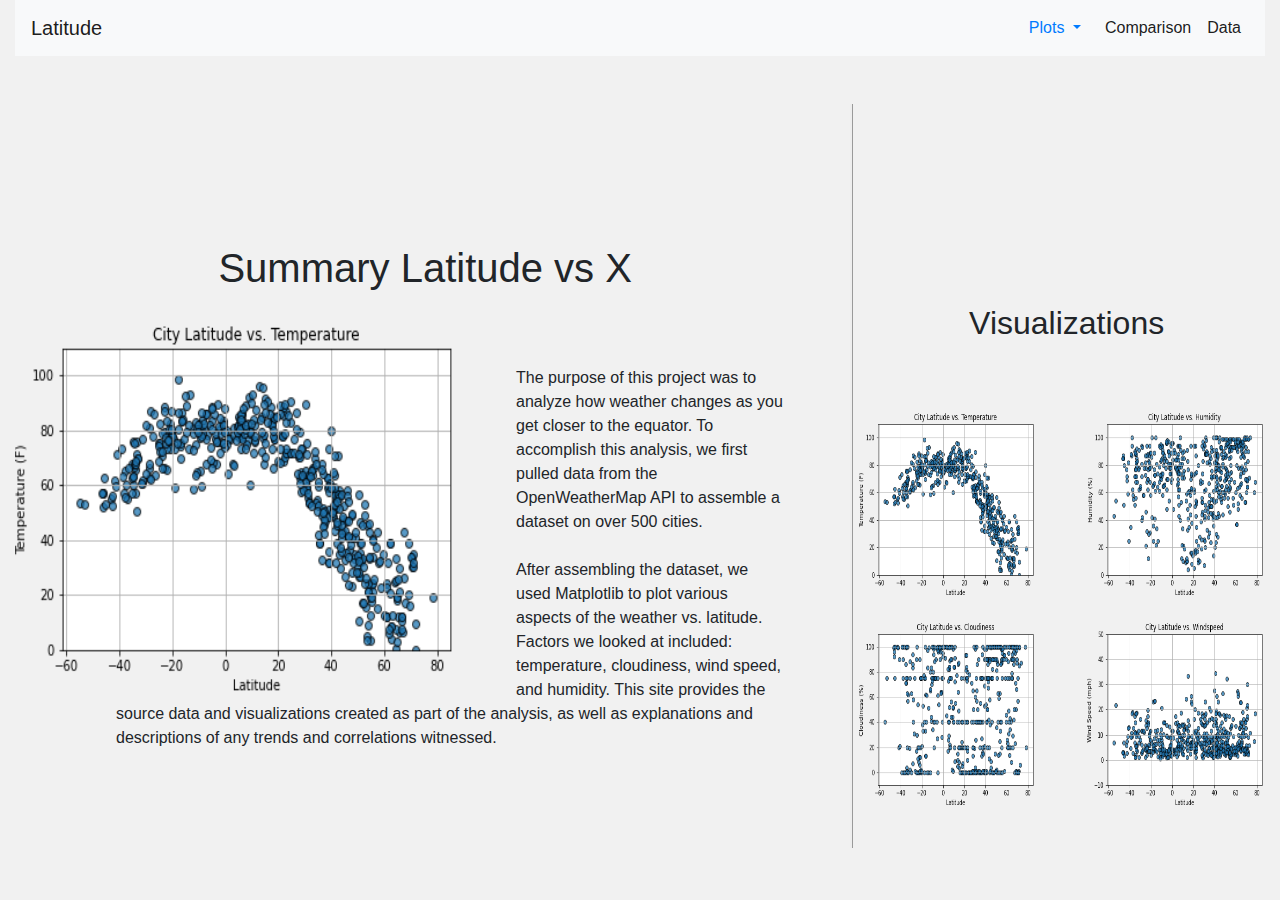
<file: WebVisualizations/index.html>
<!DOCTYPE html>
<html lang="en">
  <head>
      <meta charset="UTF-8">
      <title>Bootstrap Components</title>
      <link rel="stylesheet" href="https://stackpath.bootstrapcdn.com/bootstrap/4.3.1/css/bootstrap.min.css" integrity="sha384-ggOyR0iXCbMQv3Xipma34MD+dH/1fQ784/j6cY/iJTQUOhcWr7x9JvoRxT2MZw1T" crossorigin="anonymous">
      <link rel="stylesheet" href="styles.css">
    </head>
<body>
  
    <div class="container-fluid">
        <nav class="navbar navbar-expand-lg navbar-light bg-light">
            <a class="navbar-brand" href="index.html">Latitude</a>
            <button class="navbar-toggler" type="button" data-toggle="collapse" data-target="#navbarSupportedContent" aria-controls="navbarSupportedContent" aria-expanded="false" aria-label="Toggle navigation">
              <span class="navbar-toggler-icon"></span>
            </button>
          
            <div class="collapse navbar-collapse" id="navbarSupportedContent">
              <ul class="navbar-nav mr-auto">
                
            </ul>
                              
              <form class="form-inline my-2 my-lg-0">
                <ul class="navbar-nav mr-auto">
                
                </ul>
                <li class="nav-item dropdown">
                    <a class="nav-link dropdown-toggle" href="#" id="navbarDropdown" role="button" data-toggle="dropdown" aria-haspopup="true" aria-expanded="false">
                      Plots
                    </a>
                    <div class="dropdown-menu" aria-labelledby="navbarDropdown">
                      <a class="dropdown-item" href="temperature.html">Max Temperature</a>
                      <a class="dropdown-item" href="humidity.html">Humidity</a>
                      <a class="dropdown-item" href="cloudiness.html">Cloudiness</a>
                      <a class="dropdown-item" href="wind_speed.html">Wind Speed</a>

                    </div>
                  </li>
                
                  <ul class="navbar-nav mr-auto">
                    <li class="nav-item active">
                      <a class="nav-link" href="comparison.html">Comparison </a>
                    </li>
                    <li class="nav-item active">
                      <a class="nav-link" href="data.html">Data</a>
                    </li>
                   
                     
                  </ul>
              </form>
            </div>
          </nav>

        <div class="row">
          <article class="row single-post mt-5 no-gutters">
            <div class="col-md-8">
                <div class="page-header">
                    <h1>
                        <center>Summary Latitude vs X</center>
                       
                    </h1>
                </div>
                <div class="image-wrapper float-left pr-3">
                    <img src="assets\temp.png" width="500" height="400">
                </div>
                <div class="single-post-content-wrapper p-3">
                    <p>The purpose of this project was to analyze how weather changes as you get closer to the equator. To accomplish this analysis, we first pulled data from the OpenWeatherMap API to assemble a dataset on over 500 cities.
                    <br><br>
                    After assembling the dataset, we used Matplotlib to plot various aspects of the weather vs. latitude. Factors we looked at included: temperature, cloudiness, wind speed, and humidity. This site provides the source data and visualizations created as part of the analysis, as well as explanations and descriptions of any trends and correlations witnessed.                </div>
                    </p>
                </div>
                
            <!-- </article> -->
        
        
    
          
                    <div class="col-md-4">
                        
                            <h2>
                                <center>Visualizations</center>
                            </h2>
                        
                        <div class="row">
                            <div class="col-md-6">
                                <a href="temperature.html"> <img alt="Temperature imgage" src="assets\temp.png" width="200" height="200"/> </a>
                            </div>
                            <div class="col-md-6">
                                <a href="humidity.html"> <img alt="Humidity" src="assets\humidity.png" width="200" height="200"/></a>
                            </div>
                        </div>
                        <div class="row">
                            <div class="col-md-6">
                                <a href="cloudiness.html"> <img alt="Cloudiness" src="assets\cloudiness.png" width="200" height="200"/></a>
                            </div>
                            <div class="col-md-6">
                                <a href="wind_speed.html">   <img alt="wind_speed" src="assets\wind.png" width="200" height="200" /></a>
                            </div>
                        </div>
                    </div>
                </article>
                </div>
            </div>
        </div>
    </div>

</body>
<script src="https://code.jquery.com/jquery-3.3.1.slim.min.js" integrity="sha384-q8i/X+965DzO0rT7abK41JStQIAqVgRVzpbzo5smXKp4YfRvH+8abtTE1Pi6jizo" crossorigin="anonymous"></script>
<script src="https://cdnjs.cloudflare.com/ajax/libs/popper.js/1.14.7/umd/popper.min.js" integrity="sha384-UO2eT0CpHqdSJQ6hJty5KVphtPhzWj9WO1clHTMGa3JDZwrnQq4sF86dIHNDz0W1" crossorigin="anonymous"></script>
<script src="https://stackpath.bootstrapcdn.com/bootstrap/4.3.1/js/bootstrap.min.js" integrity="sha384-JjSmVgyd0p3pXB1rRibZUAYoIIy6OrQ6VrjIEaFf/nJGzIxFDsf4x0xIM+B07jRM" crossorigin="anonymous"></script>

</html>
</file>
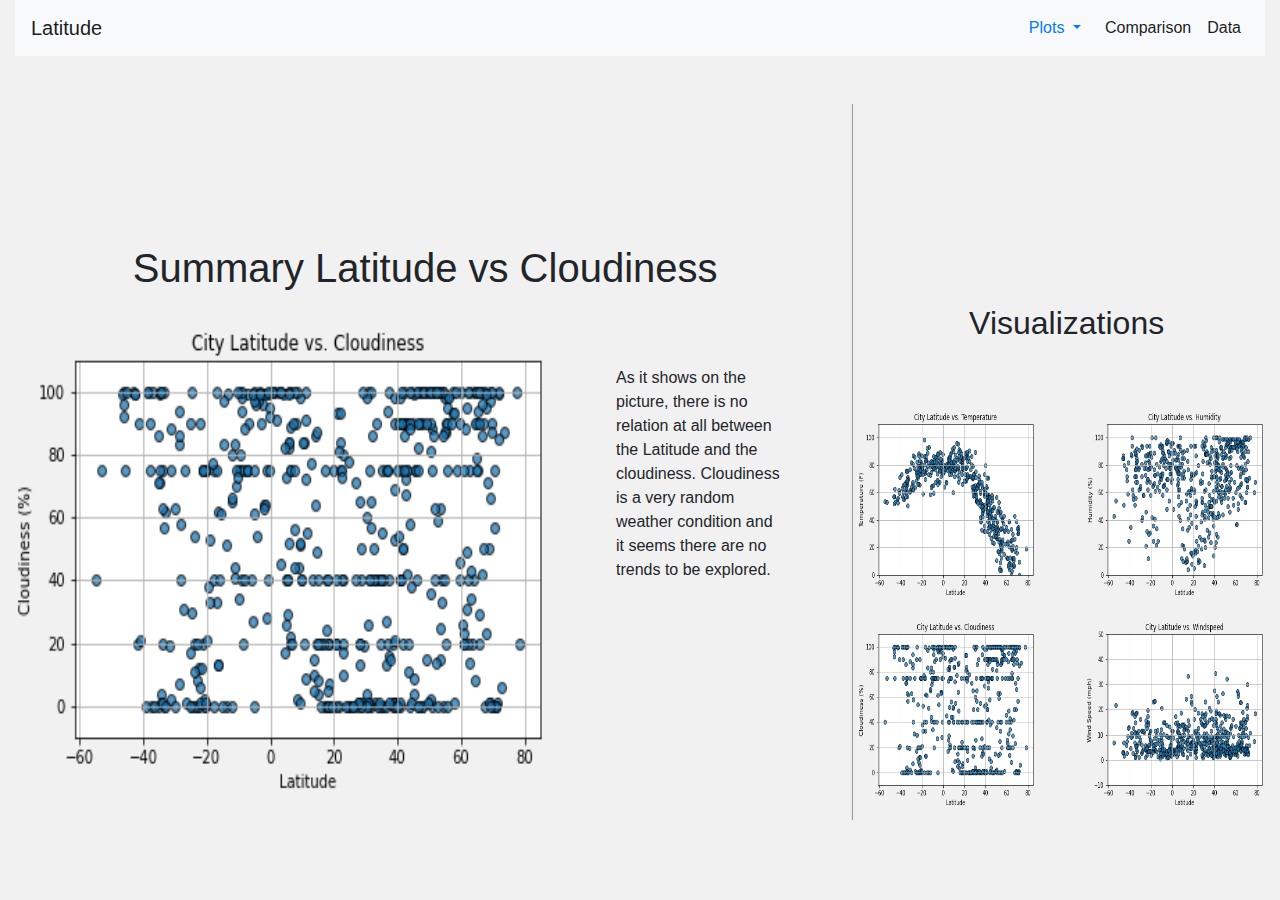
<file: WebVisualizations/cloudiness.html>
<!DOCTYPE html>
<html lang="en">
  <head>
      <meta charset="UTF-8">
      <title>Bootstrap Components</title>
      <link rel="stylesheet" href="https://stackpath.bootstrapcdn.com/bootstrap/4.3.1/css/bootstrap.min.css" integrity="sha384-ggOyR0iXCbMQv3Xipma34MD+dH/1fQ784/j6cY/iJTQUOhcWr7x9JvoRxT2MZw1T" crossorigin="anonymous">
      <link rel="stylesheet" href="styles.css">
    </head>
<body>
  
    <div class="container-fluid">
        <nav class="navbar navbar-expand-lg navbar-light bg-light">
            <a class="navbar-brand" href="index.html">Latitude</a>
            <button class="navbar-toggler" type="button" data-toggle="collapse" data-target="#navbarSupportedContent" aria-controls="navbarSupportedContent" aria-expanded="false" aria-label="Toggle navigation">
              <span class="navbar-toggler-icon"></span>
            </button>
          
            <div class="collapse navbar-collapse" id="navbarSupportedContent">
              <ul class="navbar-nav mr-auto">
                
            </ul>
                              
              <form class="form-inline my-2 my-lg-0">
                <ul class="navbar-nav mr-auto">
                
                </ul>
                <li class="nav-item dropdown">
                    <a class="nav-link dropdown-toggle" href="#" id="navbarDropdown" role="button" data-toggle="dropdown" aria-haspopup="true" aria-expanded="false">
                      Plots
                    </a>
                    <div class="dropdown-menu" aria-labelledby="navbarDropdown">
                      <a class="dropdown-item" href="temperature.html">Max Temperature</a>
                      <a class="dropdown-item" href="humidity.html">Humidity</a>
                      <a class="dropdown-item" href="cloudiness.html">Cloudiness</a>
                      <a class="dropdown-item" href="wind_speed.html">Wind Speed</a>

                    </div>
                  </li>
                
                  <ul class="navbar-nav mr-auto">
                    <li class="nav-item active">
                      <a class="nav-link" href="comparison.html">Comparison </a>
                    </li>
                    <li class="nav-item active">
                      <a class="nav-link" href="data.html">Data</a>
                    </li>
                   
                     
                  </ul>
              </form>
            </div>
          </nav>

        <div class="row">
          <article class="row single-post mt-5 no-gutters">
            <div class="col-md-8">
                <div class="page-header">
                    <h1>
                        <center>Summary Latitude vs Cloudiness</center>
                       
                    </h1>
                </div>
                <div class="image-wrapper float-left pr-3">
                    <img src="assets\cloudiness.png" width="600" height="500">
                </div>
                <div class="single-post-content-wrapper p-3">
                    <p>
                   As it shows on the picture, there is no relation at all between the Latitude and the cloudiness. Cloudiness is a very random weather condition and it seems there are no trends to be explored. 
                </p>              
                </div>
            </div>
                
            <!-- </article> -->
        
        
    
          
                    <div class="col-md-4">
                        
                            <h2>
                                <center>Visualizations</center>
                            </h2>
                        
                        <div class="row">
                            <div class="col-md-6">
                                <a href="temperature.html"> <img alt="Temperature imgage" src="assets\temp.png" width="200" height="200"/> </a>
                            </div>
                            <div class="col-md-6">
                                <a href="humidity.html"> <img alt="Humidity" src="assets\humidity.png" width="200" height="200"/></a>
                            </div>
                        </div>
                        <div class="row">
                            <div class="col-md-6">
                                <a href="cloudiness.html"> <img alt="Cloudiness" src="assets\cloudiness.png" width="200" height="200"/></a>
                            </div>
                            <div class="col-md-6">
                                <a href="wind_speed.html">   <img alt="wind_speed" src="assets\wind.png" width="200" height="200" /></a>
                            </div>
                        </div>
                    </div>
                </article>
                </div>
            </div>
        </div>
    </div>

</body>
<script src="https://code.jquery.com/jquery-3.3.1.slim.min.js" integrity="sha384-q8i/X+965DzO0rT7abK41JStQIAqVgRVzpbzo5smXKp4YfRvH+8abtTE1Pi6jizo" crossorigin="anonymous"></script>
<script src="https://cdnjs.cloudflare.com/ajax/libs/popper.js/1.14.7/umd/popper.min.js" integrity="sha384-UO2eT0CpHqdSJQ6hJty5KVphtPhzWj9WO1clHTMGa3JDZwrnQq4sF86dIHNDz0W1" crossorigin="anonymous"></script>
<script src="https://stackpath.bootstrapcdn.com/bootstrap/4.3.1/js/bootstrap.min.js" integrity="sha384-JjSmVgyd0p3pXB1rRibZUAYoIIy6OrQ6VrjIEaFf/nJGzIxFDsf4x0xIM+B07jRM" crossorigin="anonymous"></script>

</html>
</file>
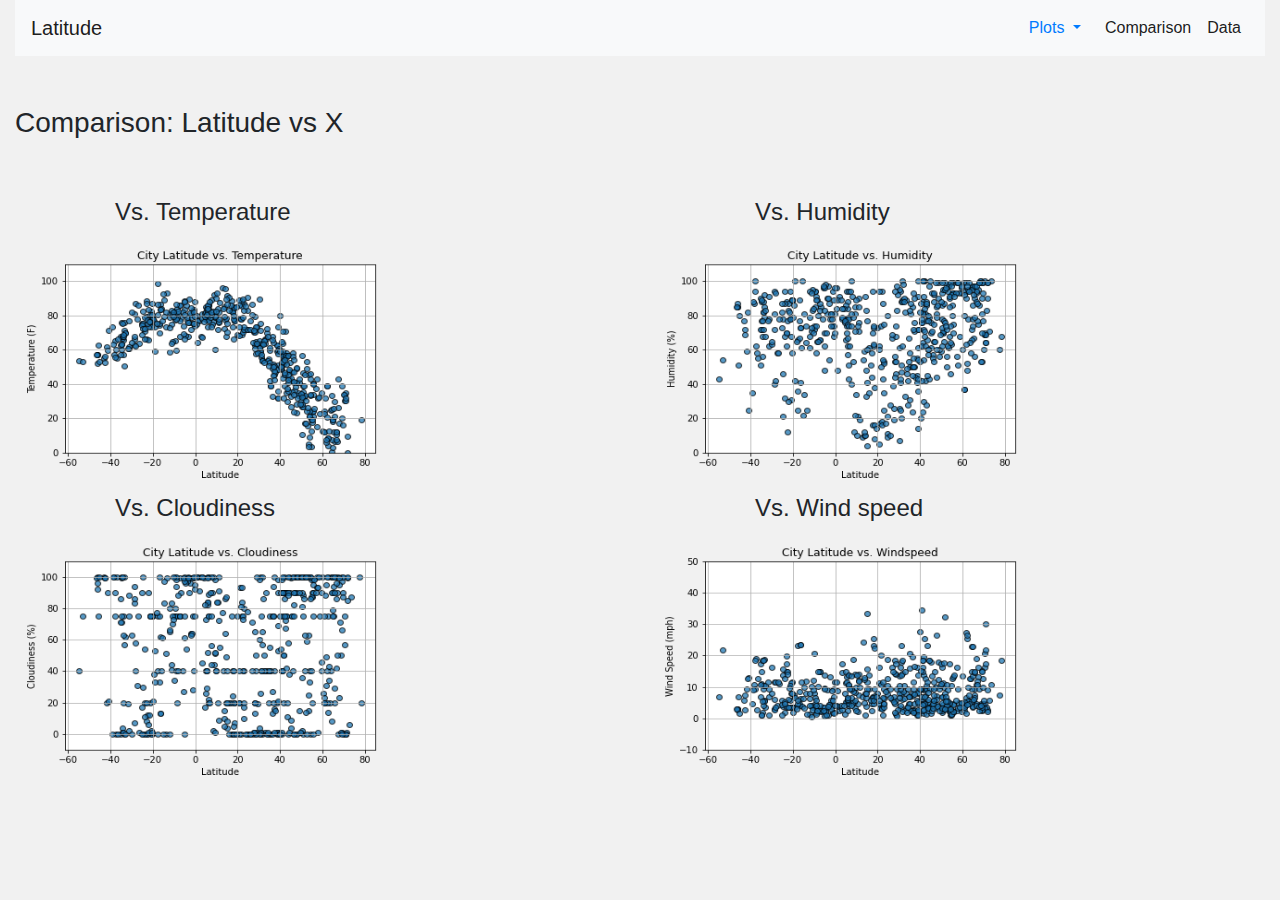
<file: WebVisualizations/comparison.html>
<!DOCTYPE html>
<html lang="en">
  <head>
      <meta charset="UTF-8">
      <title>Bootstrap Components</title>
      <link rel="stylesheet" href="https://stackpath.bootstrapcdn.com/bootstrap/4.3.1/css/bootstrap.min.css" integrity="sha384-ggOyR0iXCbMQv3Xipma34MD+dH/1fQ784/j6cY/iJTQUOhcWr7x9JvoRxT2MZw1T" crossorigin="anonymous">
      <link rel="stylesheet" href="styles.css">
    </head>
<body>
  
    <div class="container-fluid">
        <nav class="navbar navbar-expand-lg navbar-light bg-light">
            <a class="navbar-brand" href="index.html">Latitude</a>
            <button class="navbar-toggler" type="button" data-toggle="collapse" data-target="#navbarSupportedContent" aria-controls="navbarSupportedContent" aria-expanded="false" aria-label="Toggle navigation">
              <span class="navbar-toggler-icon"></span>
            </button>
          
            <div class="collapse navbar-collapse" id="navbarSupportedContent">
              <ul class="navbar-nav mr-auto">
                
            </ul>
                              
              <form class="form-inline my-2 my-lg-0">
                <ul class="navbar-nav mr-auto">
                
                </ul>
                <li class="nav-item dropdown">
                    <a class="nav-link dropdown-toggle" href="#" id="navbarDropdown" role="button" data-toggle="dropdown" aria-haspopup="true" aria-expanded="false">
                      Plots
                    </a>
                    <div class="dropdown-menu" aria-labelledby="navbarDropdown">
                      <a class="dropdown-item" href="temperature.html">Max Temperature</a>
                      <a class="dropdown-item" href="humidity.html">Humidity</a>
                      <a class="dropdown-item" href="cloudiness.html">Cloudiness</a>
                      <a class="dropdown-item" href="wind_speed.html">Wind Speed</a>

                    </div>
                  </li>
                
                  <ul class="navbar-nav mr-auto">
                    <li class="nav-item active">
                      <a class="nav-link" href="comparison.html">Comparison </a>
                    </li>
                    <li class="nav-item active">
                      <a class="nav-link" href="data.html">Data</a>
                    </li>
                   
                     
                  </ul>
              </form>
            </div>
          </nav>

                

                </div>
                <div class="row">
                    
                                     </div>
                    <div class="col-md-12">
                        
                            <h3>
                                Comparison: Latitude vs X
                            </h3>
                        
                        <div class="row">
                            <div class="col-md-6">
                                <h4>Vs. Temperature</h4>
                                <a href="temperature.html"> <img alt="Temperature imgage" src="assets\temp.png" width="400" height="250"/> </a>
                            </div>
                            <div class="col-md-6">
                                <h4>Vs. Humidity</h4>
                                <a href="humidity.html"><img alt="Temperature imgage" src="assets\humidity.png" width="400" height="250"/></a>
                            </div>
                        </div>
                        <div class="row">
                            <div class="col-md-6">
                                <h4>Vs. Cloudiness</h4>
                                <a href="cloudiness.html">    <img alt="Temperature imgage" src="assets\cloudiness.png" width="400" height="250"/><a/>
                            </div>
                            <div class="col-md-6">
                                <h4>Vs. Wind speed</h4>
                                <a href="wind_speed.html">  <img alt="Temperature imgage" src="assets\wind.png" width="400" height="250" /><a/>
                            </div>
                        </div>
                    </div>
                </div>
            </div>
        </div>
    </div>

</body>
<script src="https://code.jquery.com/jquery-3.3.1.slim.min.js" integrity="sha384-q8i/X+965DzO0rT7abK41JStQIAqVgRVzpbzo5smXKp4YfRvH+8abtTE1Pi6jizo" crossorigin="anonymous"></script>
<script src="https://cdnjs.cloudflare.com/ajax/libs/popper.js/1.14.7/umd/popper.min.js" integrity="sha384-UO2eT0CpHqdSJQ6hJty5KVphtPhzWj9WO1clHTMGa3JDZwrnQq4sF86dIHNDz0W1" crossorigin="anonymous"></script>
<script src="https://stackpath.bootstrapcdn.com/bootstrap/4.3.1/js/bootstrap.min.js" integrity="sha384-JjSmVgyd0p3pXB1rRibZUAYoIIy6OrQ6VrjIEaFf/nJGzIxFDsf4x0xIM+B07jRM" crossorigin="anonymous"></script>

</html>
</file>
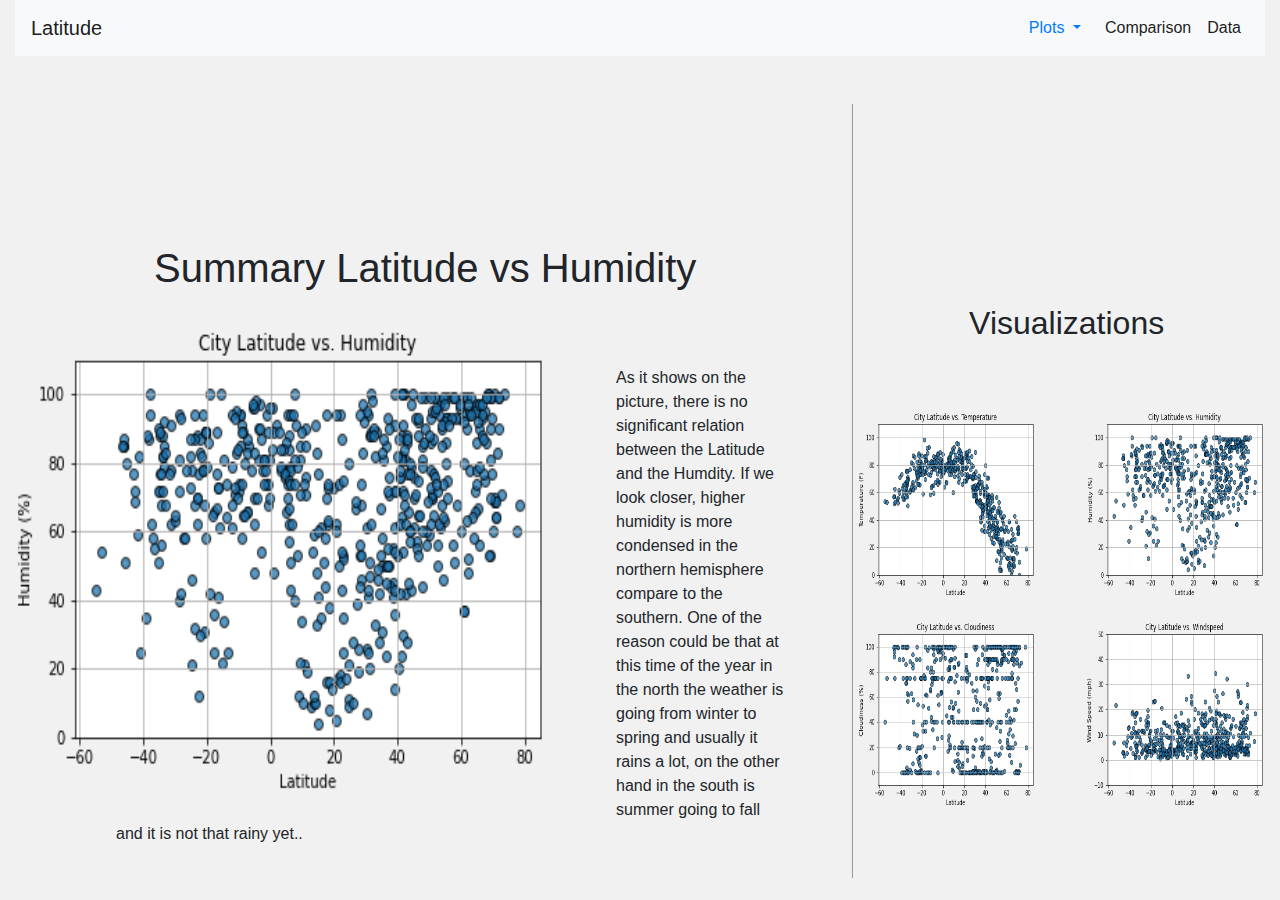
<file: WebVisualizations/humidity.html>
<!DOCTYPE html>
<html lang="en">
  <head>
      <meta charset="UTF-8">
      <title>Bootstrap Components</title>
      <link rel="stylesheet" href="https://stackpath.bootstrapcdn.com/bootstrap/4.3.1/css/bootstrap.min.css" integrity="sha384-ggOyR0iXCbMQv3Xipma34MD+dH/1fQ784/j6cY/iJTQUOhcWr7x9JvoRxT2MZw1T" crossorigin="anonymous">
      <link rel="stylesheet" href="styles.css">
    </head>
<body>
  
    <div class="container-fluid">
        <nav class="navbar navbar-expand-lg navbar-light bg-light">
            <a class="navbar-brand" href="index.html">Latitude</a>
            <button class="navbar-toggler" type="button" data-toggle="collapse" data-target="#navbarSupportedContent" aria-controls="navbarSupportedContent" aria-expanded="false" aria-label="Toggle navigation">
              <span class="navbar-toggler-icon"></span>
            </button>
          
            <div class="collapse navbar-collapse" id="navbarSupportedContent">
              <ul class="navbar-nav mr-auto">
                
            </ul>
                              
              <form class="form-inline my-2 my-lg-0">
                <ul class="navbar-nav mr-auto">
                
                </ul>
                <li class="nav-item dropdown">
                    <a class="nav-link dropdown-toggle" href="#" id="navbarDropdown" role="button" data-toggle="dropdown" aria-haspopup="true" aria-expanded="false">
                      Plots
                    </a>
                    <div class="dropdown-menu" aria-labelledby="navbarDropdown">
                      <a class="dropdown-item" href="temperature.html">Max Temperature</a>
                      <a class="dropdown-item" href="humidity.html">Humidity</a>
                      <a class="dropdown-item" href="cloudiness.html">Cloudiness</a>
                      <a class="dropdown-item" href="wind_speed.html">Wind Speed</a>

                    </div>
                  </li>
                
                  <ul class="navbar-nav mr-auto">
                    <li class="nav-item active">
                      <a class="nav-link" href="comparison.html">Comparison </a>
                    </li>
                    <li class="nav-item active">
                      <a class="nav-link" href="data.html">Data</a>
                    </li>
                   
                     
                  </ul>
              </form>
            </div>
          </nav>

        <div class="row">
          <article class="row single-post mt-5 no-gutters">
            <div class="col-md-8">
                <div class="page-header">
                    <h1>
                        <center>Summary Latitude vs Humidity</center>
                       
                    </h1>
                </div>
                <div class="image-wrapper float-left pr-3">
                    <img src="assets\humidity.png" width="600" height="500">
                </div>
                <div class="single-post-content-wrapper p-3">
                    <p>
                   As it shows on the picture, there is no significant relation between the Latitude and the Humdity. If we look closer, higher humidity is more condensed in the northern
                   hemisphere compare to the southern. One of the reason could be that at this time of the year in the north the weather is going from winter to spring and usually it rains a lot, on the other hand in the south is summer going to fall and it is not that rainy yet.. 
                </p>              
                </div>
            </div>
                
            <!-- </article> -->
        
        
    
          
                    <div class="col-md-4">
                        
                            <h2>
                                <center>Visualizations</center>
                            </h2>
                        
                        <div class="row">
                            <div class="col-md-6">
                                <a href="temperature.html"> <img alt="Temperature imgage" src="assets\temp.png" width="200" height="200"/> </a>
                            </div>
                            <div class="col-md-6">
                                <a href="humidity.html"> <img alt="Humidity" src="assets\humidity.png" width="200" height="200"/></a>
                            </div>
                        </div>
                        <div class="row">
                            <div class="col-md-6">
                                <a href="cloudiness.html"> <img alt="Cloudiness" src="assets\cloudiness.png" width="200" height="200"/></a>
                            </div>
                            <div class="col-md-6">
                                <a href="wind_speed.html">   <img alt="wind_speed" src="assets\wind.png" width="200" height="200" /></a>
                            </div>
                        </div>
                    </div>
                </article>
                </div>
            </div>
        </div>
    </div>

</body>
<script src="https://code.jquery.com/jquery-3.3.1.slim.min.js" integrity="sha384-q8i/X+965DzO0rT7abK41JStQIAqVgRVzpbzo5smXKp4YfRvH+8abtTE1Pi6jizo" crossorigin="anonymous"></script>
<script src="https://cdnjs.cloudflare.com/ajax/libs/popper.js/1.14.7/umd/popper.min.js" integrity="sha384-UO2eT0CpHqdSJQ6hJty5KVphtPhzWj9WO1clHTMGa3JDZwrnQq4sF86dIHNDz0W1" crossorigin="anonymous"></script>
<script src="https://stackpath.bootstrapcdn.com/bootstrap/4.3.1/js/bootstrap.min.js" integrity="sha384-JjSmVgyd0p3pXB1rRibZUAYoIIy6OrQ6VrjIEaFf/nJGzIxFDsf4x0xIM+B07jRM" crossorigin="anonymous"></script>

</html>
</file>
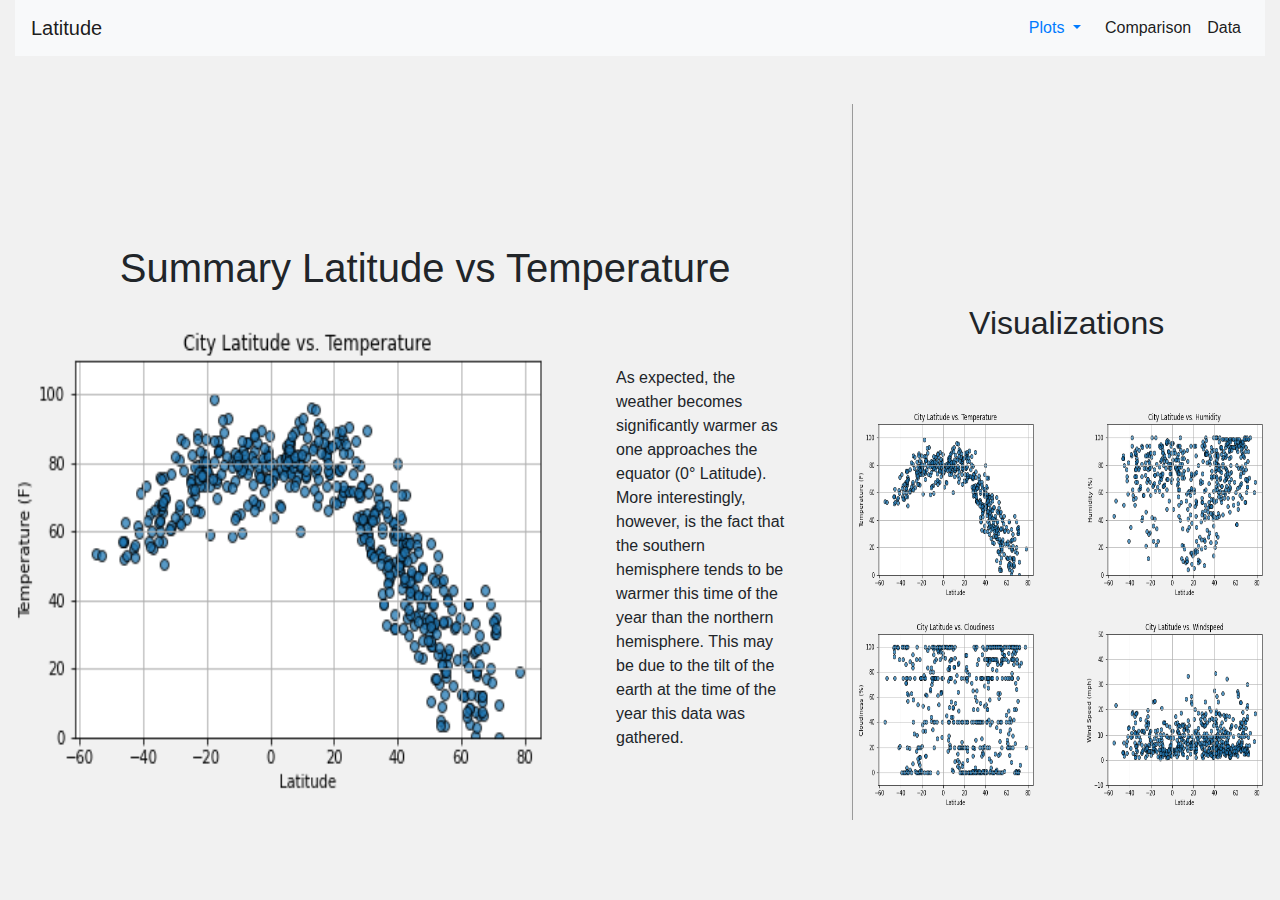
<file: WebVisualizations/temperature.html>
<!DOCTYPE html>
<html lang="en">
  <head>
      <meta charset="UTF-8">
      <title>Bootstrap Components</title>
      <link rel="stylesheet" href="https://stackpath.bootstrapcdn.com/bootstrap/4.3.1/css/bootstrap.min.css" integrity="sha384-ggOyR0iXCbMQv3Xipma34MD+dH/1fQ784/j6cY/iJTQUOhcWr7x9JvoRxT2MZw1T" crossorigin="anonymous">
      <link rel="stylesheet" href="styles.css">
    </head>
<body>
  
    <div class="container-fluid">
        <nav class="navbar navbar-expand-lg navbar-light bg-light">
            <a class="navbar-brand" href="index.html">Latitude</a>
            <button class="navbar-toggler" type="button" data-toggle="collapse" data-target="#navbarSupportedContent" aria-controls="navbarSupportedContent" aria-expanded="false" aria-label="Toggle navigation">
              <span class="navbar-toggler-icon"></span>
            </button>
          
            <div class="collapse navbar-collapse" id="navbarSupportedContent">
              <ul class="navbar-nav mr-auto">
                
            </ul>
                              
              <form class="form-inline my-2 my-lg-0">
                <ul class="navbar-nav mr-auto">
                
                </ul>
                <li class="nav-item dropdown">
                    <a class="nav-link dropdown-toggle" href="#" id="navbarDropdown" role="button" data-toggle="dropdown" aria-haspopup="true" aria-expanded="false">
                      Plots
                    </a>
                    <div class="dropdown-menu" aria-labelledby="navbarDropdown">
                      <a class="dropdown-item" href="temperature.html">Max Temperature</a>
                      <a class="dropdown-item" href="humidity.html">Humidity</a>
                      <a class="dropdown-item" href="cloudiness.html">Cloudiness</a>
                      <a class="dropdown-item" href="wind_speed.html">Wind Speed</a>

                    </div>
                  </li>
                
                  <ul class="navbar-nav mr-auto">
                    <li class="nav-item active">
                      <a class="nav-link" href="comparison.html">Comparison </a>
                    </li>
                    <li class="nav-item active">
                      <a class="nav-link" href="data.html">Data</a>
                    </li>
                   
                     
                  </ul>
              </form>
            </div>
          </nav>

        <div class="row">
          <article class="row single-post mt-5 no-gutters">
            <div class="col-md-8">
                <div class="page-header">
                    <h1>
                        <center>Summary Latitude vs Temperature</center>
                       
                    </h1>
                </div>
                <div class="image-wrapper float-left pr-3">
                    <img src="assets\temp.png" width="600" height="500">
                </div>
                <div class="single-post-content-wrapper p-3">
                    <p>
                    As expected, the weather becomes significantly warmer as one approaches the equator (0&deg Latitude). More interestingly, however, is the fact that the southern hemisphere tends to be warmer this time of the year than the northern hemisphere. This may be due to the tilt of the earth at the time of the year this data was gathered.
                </p>              
                </div>
            </div>
                
            <!-- </article> -->
        
        
    
          
                    <div class="col-md-4">
                        
                            <h2>
                                <center>Visualizations</center>
                            </h2>
                        
                        <div class="row">
                            <div class="col-md-6">
                                <a href="temperature.html"> <img alt="Temperature imgage" src="assets\temp.png" width="200" height="200"/> </a>
                            </div>
                            <div class="col-md-6">
                                <a href="humidity.html"> <img alt="Humidity" src="assets\humidity.png" width="200" height="200"/></a>
                            </div>
                        </div>
                        <div class="row">
                            <div class="col-md-6">
                                <a href="cloudiness.html"> <img alt="Cloudiness" src="assets\cloudiness.png" width="200" height="200"/></a>
                            </div>
                            <div class="col-md-6">
                                <a href="wind_speed.html">   <img alt="wind_speed" src="assets\wind.png" width="200" height="200" /></a>
                            </div>
                        </div>
                    </div>
                </article>
                </div>
            </div>
        </div>
    </div>

</body>
<script src="https://code.jquery.com/jquery-3.3.1.slim.min.js" integrity="sha384-q8i/X+965DzO0rT7abK41JStQIAqVgRVzpbzo5smXKp4YfRvH+8abtTE1Pi6jizo" crossorigin="anonymous"></script>
<script src="https://cdnjs.cloudflare.com/ajax/libs/popper.js/1.14.7/umd/popper.min.js" integrity="sha384-UO2eT0CpHqdSJQ6hJty5KVphtPhzWj9WO1clHTMGa3JDZwrnQq4sF86dIHNDz0W1" crossorigin="anonymous"></script>
<script src="https://stackpath.bootstrapcdn.com/bootstrap/4.3.1/js/bootstrap.min.js" integrity="sha384-JjSmVgyd0p3pXB1rRibZUAYoIIy6OrQ6VrjIEaFf/nJGzIxFDsf4x0xIM+B07jRM" crossorigin="anonymous"></script>

</html>
</file>
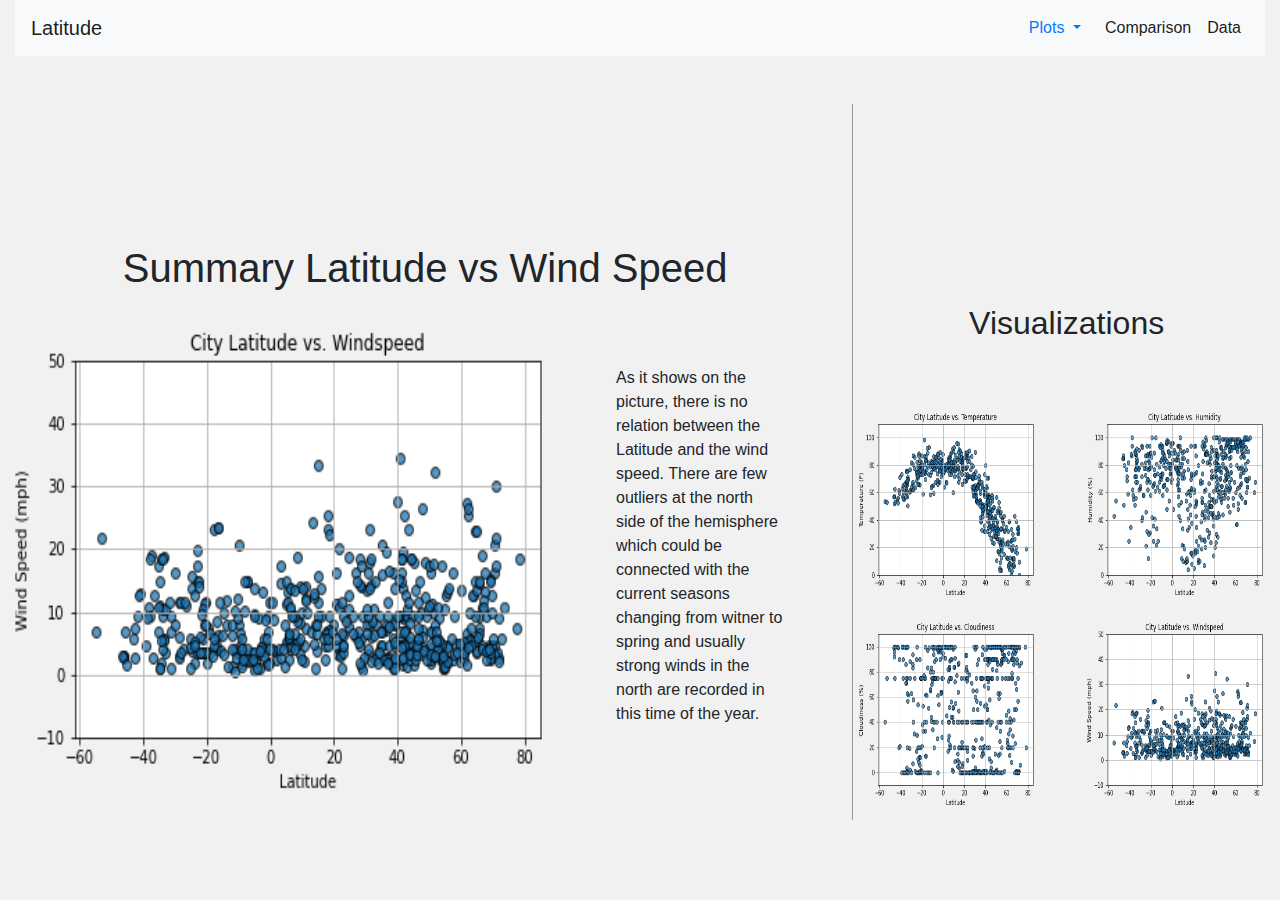
<file: WebVisualizations/wind_speed.html>
<!DOCTYPE html>
<html lang="en">
  <head>
      <meta charset="UTF-8">
      <title>Bootstrap Components</title>
      <link rel="stylesheet" href="https://stackpath.bootstrapcdn.com/bootstrap/4.3.1/css/bootstrap.min.css" integrity="sha384-ggOyR0iXCbMQv3Xipma34MD+dH/1fQ784/j6cY/iJTQUOhcWr7x9JvoRxT2MZw1T" crossorigin="anonymous">
      <link rel="stylesheet" href="styles.css">
    </head>
<body>
  
    <div class="container-fluid">
        <nav class="navbar navbar-expand-lg navbar-light bg-light">
            <a class="navbar-brand" href="index.html">Latitude</a>
            <button class="navbar-toggler" type="button" data-toggle="collapse" data-target="#navbarSupportedContent" aria-controls="navbarSupportedContent" aria-expanded="false" aria-label="Toggle navigation">
              <span class="navbar-toggler-icon"></span>
            </button>
          
            <div class="collapse navbar-collapse" id="navbarSupportedContent">
              <ul class="navbar-nav mr-auto">
                
            </ul>
                              
              <form class="form-inline my-2 my-lg-0">
                <ul class="navbar-nav mr-auto">
                
                </ul>
                <li class="nav-item dropdown">
                    <a class="nav-link dropdown-toggle" href="#" id="navbarDropdown" role="button" data-toggle="dropdown" aria-haspopup="true" aria-expanded="false">
                      Plots
                    </a>
                    <div class="dropdown-menu" aria-labelledby="navbarDropdown">
                      <a class="dropdown-item" href="temperature.html">Max Temperature</a>
                      <a class="dropdown-item" href="humidity.html">Humidity</a>
                      <a class="dropdown-item" href="cloudiness.html">Cloudiness</a>
                      <a class="dropdown-item" href="wind_speed.html">Wind Speed</a>

                    </div>
                  </li>
                
                  <ul class="navbar-nav mr-auto">
                    <li class="nav-item active">
                      <a class="nav-link" href="comparison.html">Comparison </a>
                    </li>
                    <li class="nav-item active">
                      <a class="nav-link" href="data.html">Data</a>
                    </li>
                   
                     
                  </ul>
              </form>
            </div>
          </nav>

        <div class="row">
          <article class="row single-post mt-5 no-gutters">
            <div class="col-md-8">
                <div class="page-header">
                    <h1>
                        <center>Summary Latitude vs Wind Speed</center>
                       
                    </h1>
                </div>
                <div class="image-wrapper float-left pr-3">
                    <img src="assets\wind.png" width="600" height="500">
                </div>
                <div class="single-post-content-wrapper p-3">
                    <p>
                   As it shows on the picture, there is no relation between the Latitude and the wind speed. There are few outliers at the north side of the hemisphere which could be connected with the current seasons changing from witner to spring and usually strong winds in the north are recorded in this time of the year.
                </p>              
                </div>
            </div>
                
            <!-- </article> -->
        
        
    
          
                    <div class="col-md-4">
                        
                            <h2>
                                <center>Visualizations</center>
                            </h2>
                        
                        <div class="row">
                            <div class="col-md-6">
                                <a href="temperature.html"> <img alt="Temperature imgage" src="assets\temp.png" width="200" height="200"/> </a>
                            </div>
                            <div class="col-md-6">
                                <a href="humidity.html"> <img alt="Humidity" src="assets\humidity.png" width="200" height="200"/></a>
                            </div>
                        </div>
                        <div class="row">
                            <div class="col-md-6">
                                <a href="cloudiness.html"> <img alt="Cloudiness" src="assets\cloudiness.png" width="200" height="200"/></a>
                            </div>
                            <div class="col-md-6">
                                <a href="wind_speed.html">   <img alt="wind_speed" src="assets\wind.png" width="200" height="200" /></a>
                            </div>
                        </div>
                    </div>
                </article>
                </div>
            </div>
        </div>
    </div>

</body>
<script src="https://code.jquery.com/jquery-3.3.1.slim.min.js" integrity="sha384-q8i/X+965DzO0rT7abK41JStQIAqVgRVzpbzo5smXKp4YfRvH+8abtTE1Pi6jizo" crossorigin="anonymous"></script>
<script src="https://cdnjs.cloudflare.com/ajax/libs/popper.js/1.14.7/umd/popper.min.js" integrity="sha384-UO2eT0CpHqdSJQ6hJty5KVphtPhzWj9WO1clHTMGa3JDZwrnQq4sF86dIHNDz0W1" crossorigin="anonymous"></script>
<script src="https://stackpath.bootstrapcdn.com/bootstrap/4.3.1/js/bootstrap.min.js" integrity="sha384-JjSmVgyd0p3pXB1rRibZUAYoIIy6OrQ6VrjIEaFf/nJGzIxFDsf4x0xIM+B07jRM" crossorigin="anonymous"></script>

</html>
</file>
<file: WebVisualizations/styles.css>
body {
  background: #f1f1f1;
}

.nav {
  background: rgb(156, 243, 156);
  font: black;
  padding-bottom: 10px;
}

.navbar { 
  list-style-type: none; 
}

.page-header{
  padding-top: 100px;
  

  
}
.lead{
  text-align:left;
  text-indent:50px;
  /* padding-inline-start: 100px; */
  /* padding-top: 50px;  */

  padding-right: 50px;
}
.col-md-8 {
  /* height: 100px; */
  padding-top: 40px;
  /* background: #cdcdcdf5; */
  align-items: center;
  border-inline-end-style:ridge;

}

.col-md-6{
padding-bottom: 10px;
}

p{
  
  padding-inline-start: 100px;
  padding-top: 50px;
  padding-right: 50px;
}
h2{
  padding-top: 200px;
  padding-bottom: 50px;
}
h3{
  padding-top: 50px;
  padding-bottom: 50px;
}
h4{
  padding-left: 100px;
}

.aligncenter {
    text-align: center;
}




@media  (max-width: 959px){
  /*most of the adjustment and resising are done automatically by Bootstrap */
  /* the following below are adjusting the image sizes and the main titles  */
  img{
    width: 60%;
    height: 80%;
  }
  h1{
    font-size: 25px;
  }
  h2{
    font-size: 20px;
  }
  h3{
      font-size: 20px;
    }
  h4{
    font-size: 15px;
  }
  p{
    font-size: small;
   
  }
}
</file>
